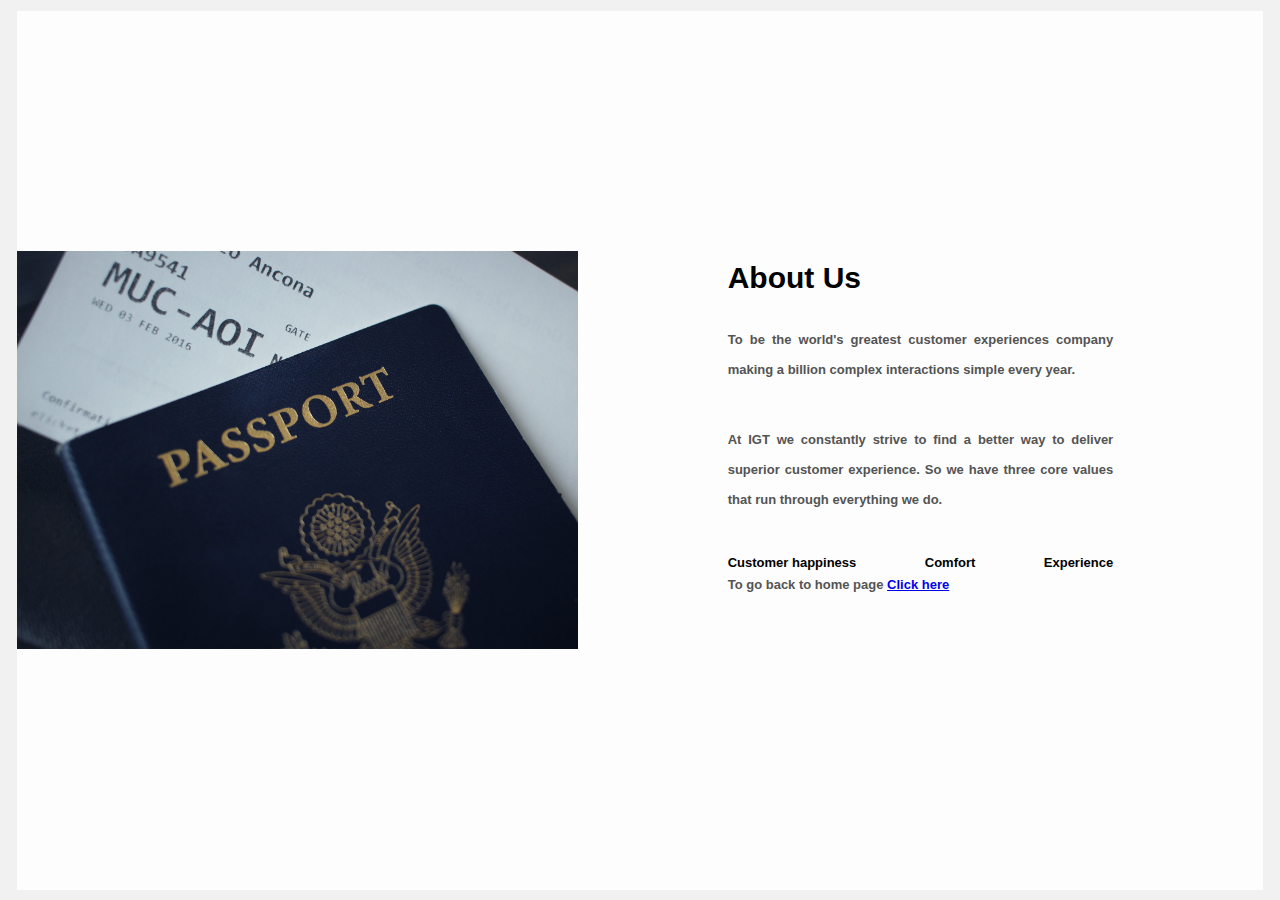
<file: about.html>
<html lang="en">
<head>
    <meta charset="UTF-8">
    <meta name="viewport" content="width=device-width, initial-scale=1.0">
    <title></title>
    <link rel="stylesheet" href="style3.css">
</head>
<body>
    <div class="about-section">
        <div class="inner-container">
            <h1>About Us</h1>
            <p class="text">
                To be the world's greatest customer experiences company making a billion complex interactions simple every year. </p>
                <p class="text">
                    At IGT we constantly strive to find a better way to deliver superior customer experience. So we have three core values that run through everything we do.
                </p>
            <div class="skills">
                <span>Customer happiness</span>
                <span>Comfort</span>
                <span>Experience</span>
            </div>
            <P class="text">To go back to home page <a href="wlcomepage.html">Click here</a></P>
        </div>
    </div>
</body>
</html>
</file>
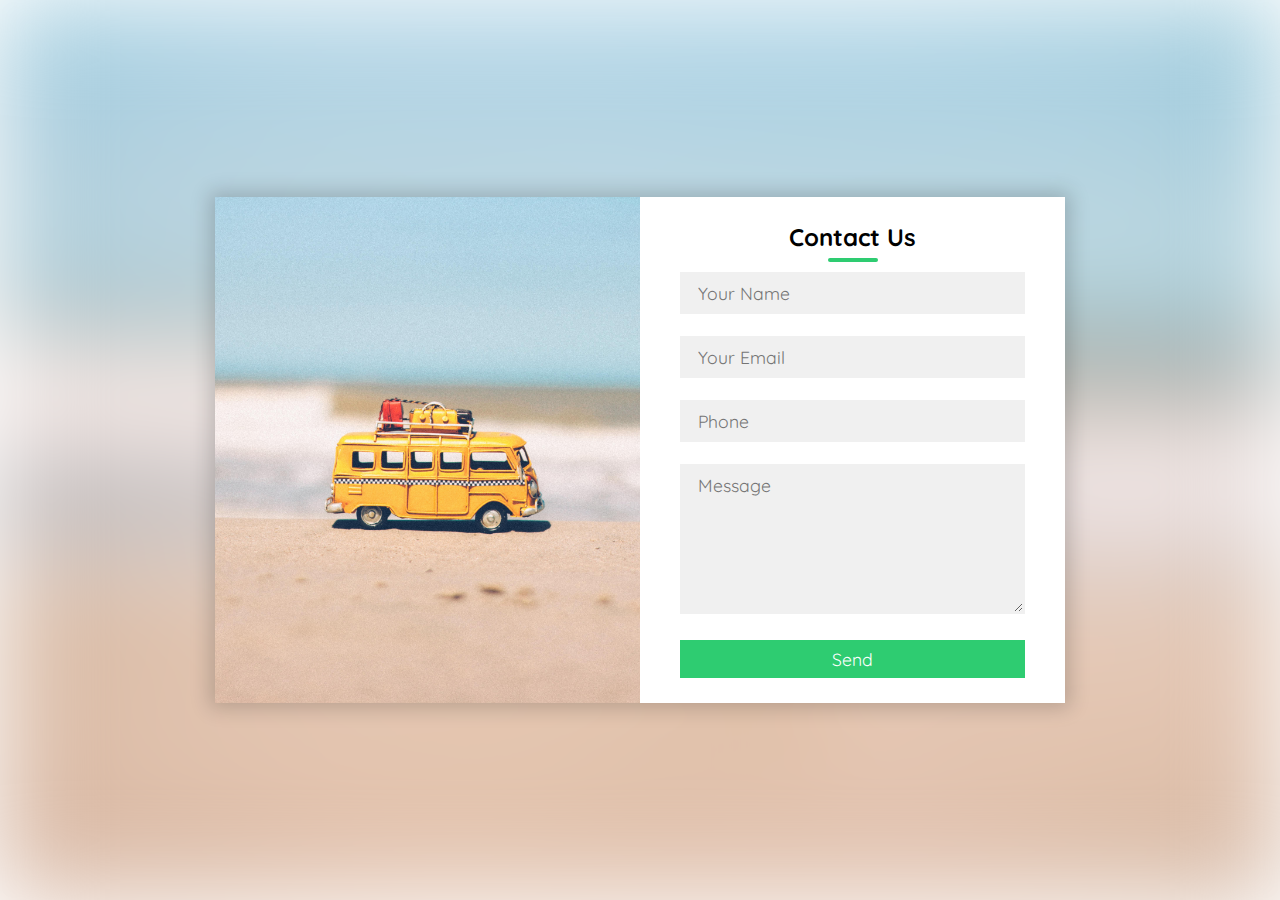
<file: contact.html>
<!DOCTYPE html>
<html>
<head>
	<title>Contact us</title>
	<link rel="stylesheet" type="text/css" href="style6.css">
	<link href="https://fonts.googleapis.com/css?family=Quicksand&display=swap" rel="stylesheet">
	<meta name="viewport" content="width=device-width,initial-scale=1.0,minimum-scale=1.0,maximum-scale=1.0">
</head>
<body>
	<div class="container">
		<div class="contact-box">
			<div class="left"></div>
			<div class="right">
				<h2>Contact Us</h2>
				<input type="text" class="field" placeholder="Your Name">
				<input type="text" class="field" placeholder="Your Email">
				<input type="text" class="field" placeholder="Phone">
				<textarea placeholder="Message" class="field"></textarea>
				<button class="btn">Send</button>
			</div>
		</div>
	</div>
</body>
</html>
</file>
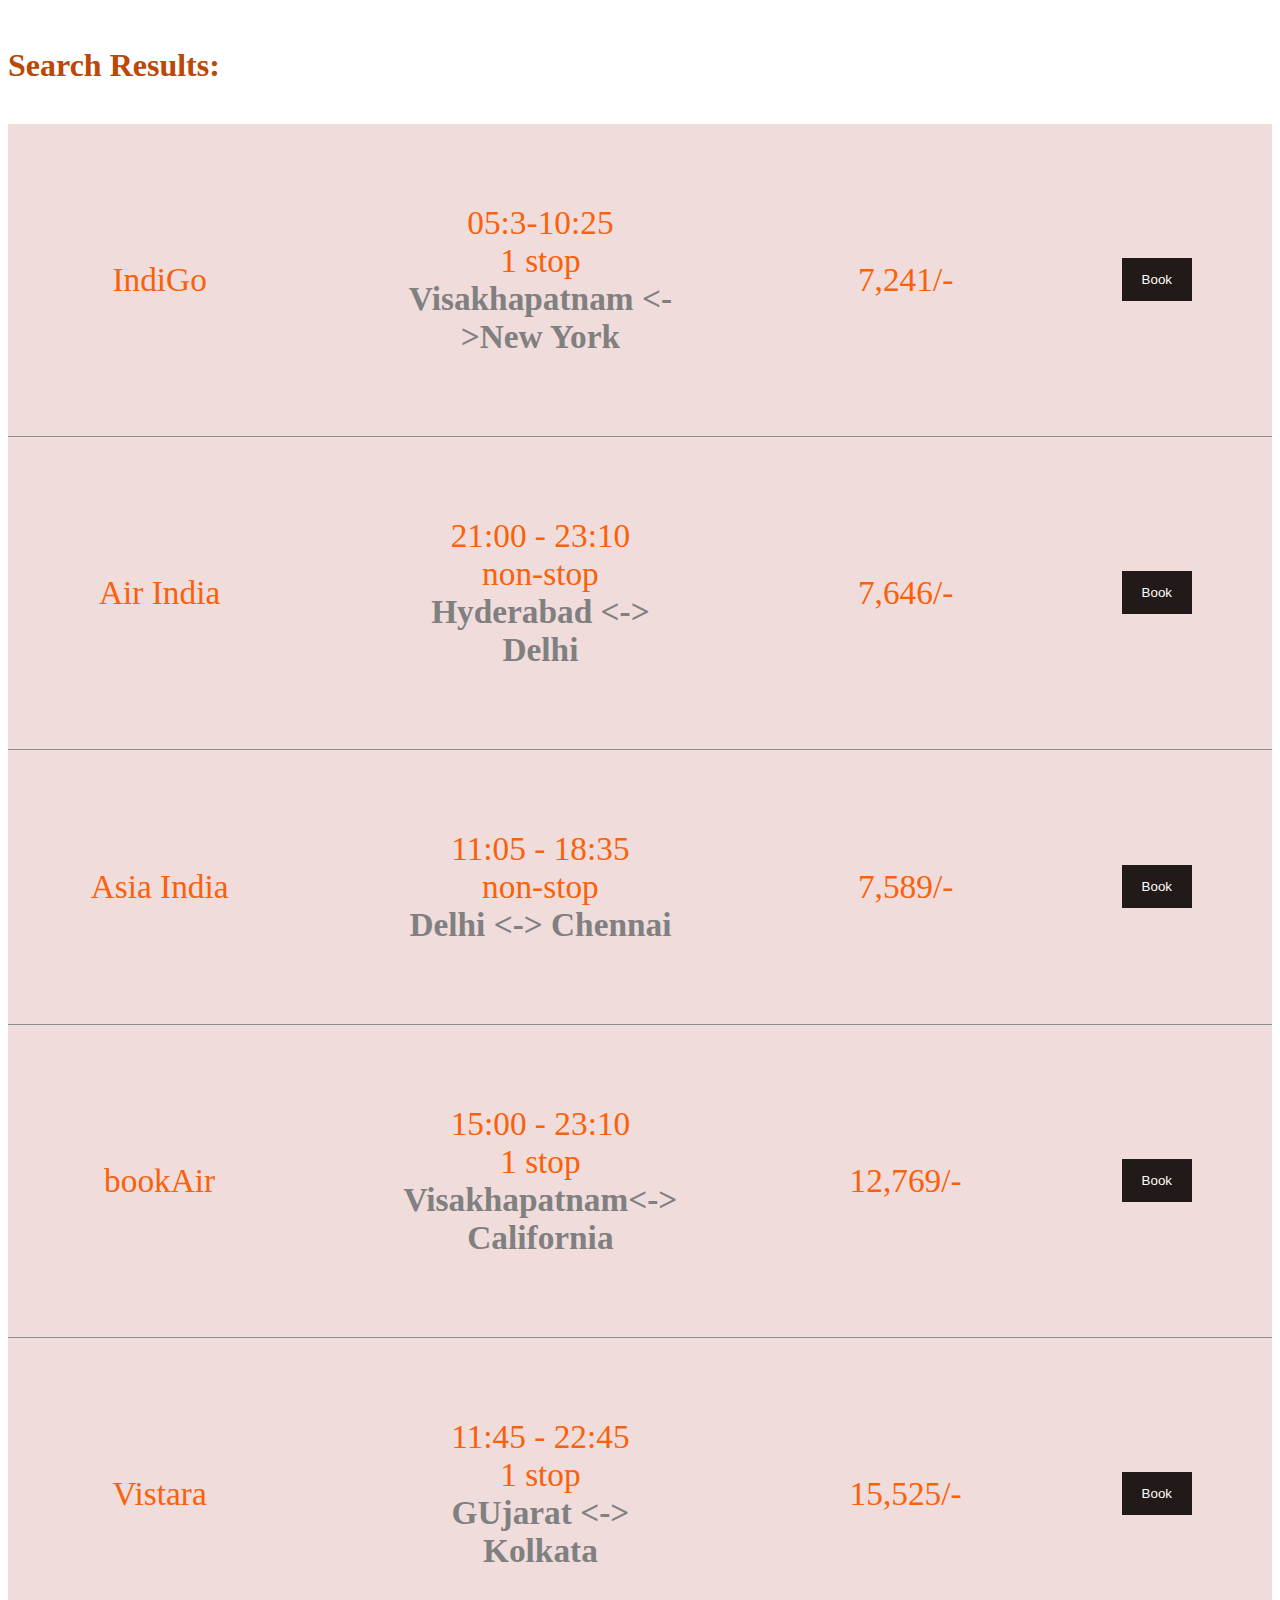
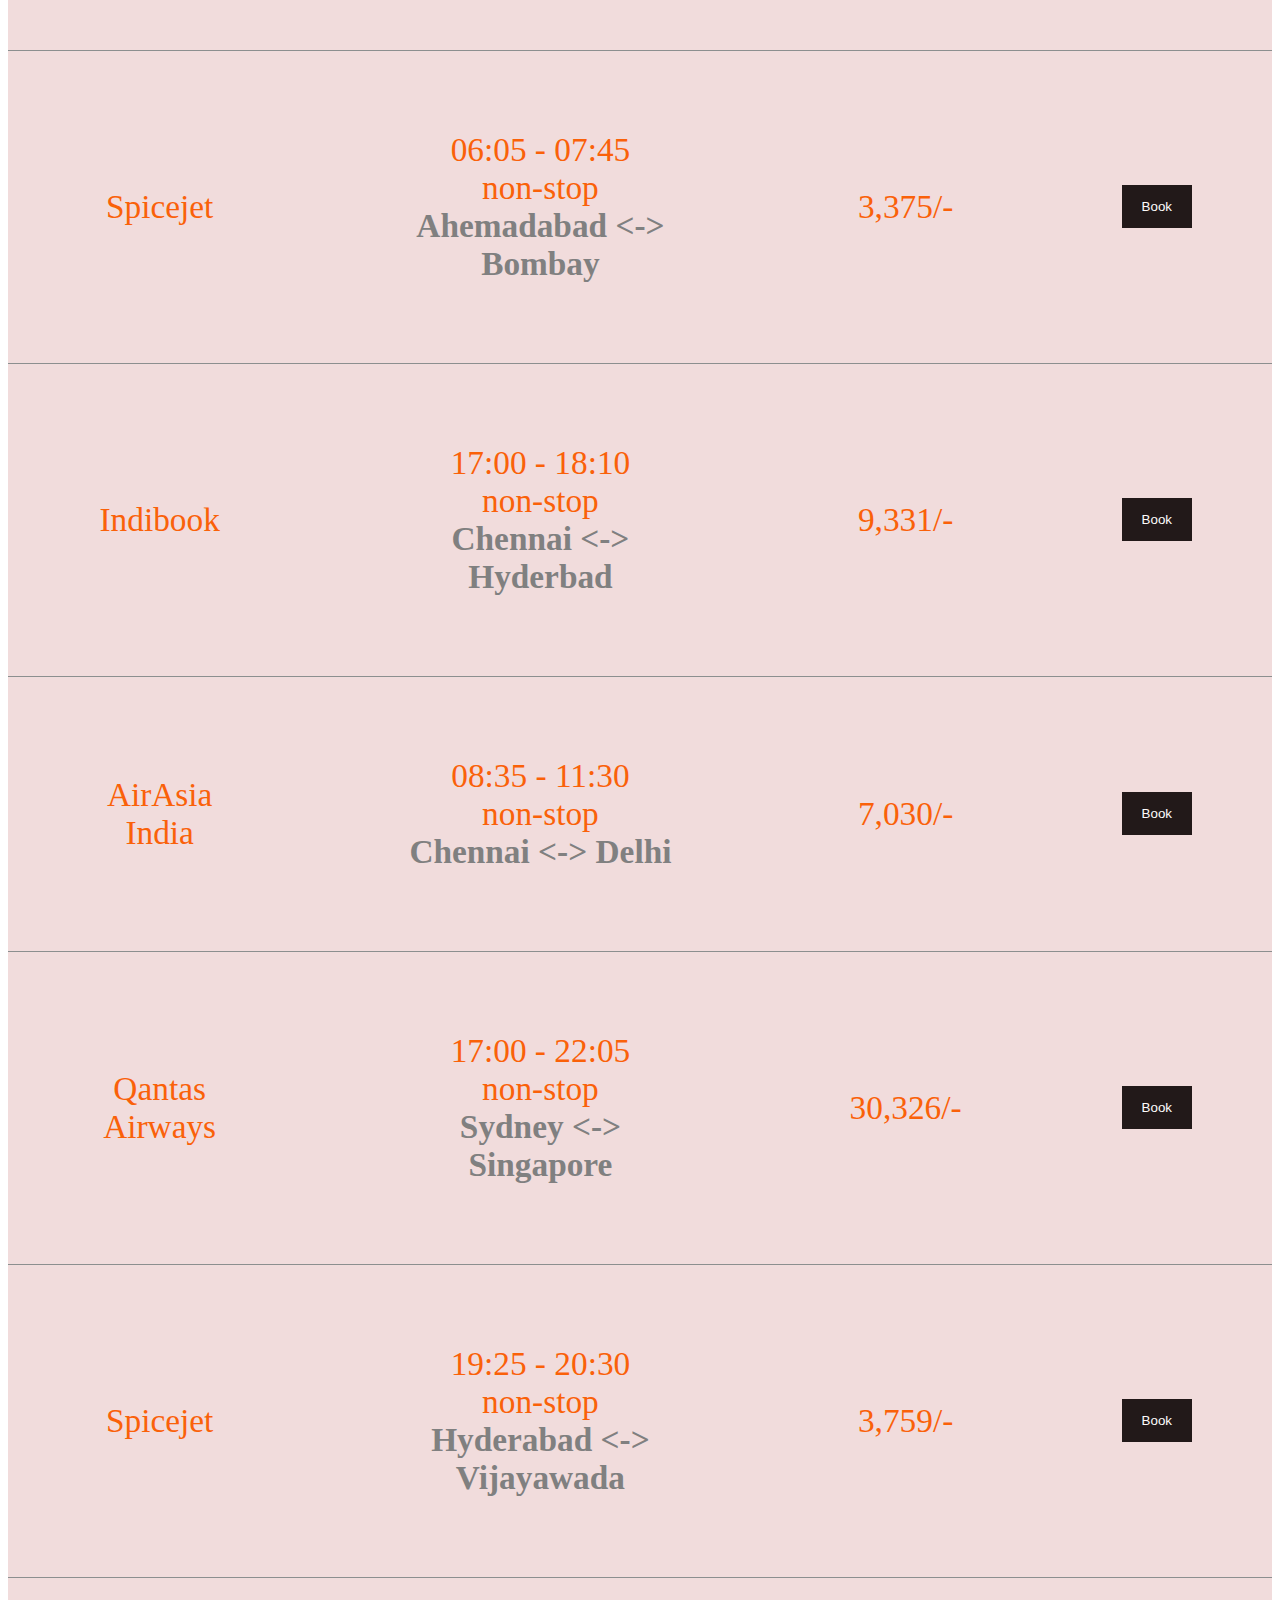
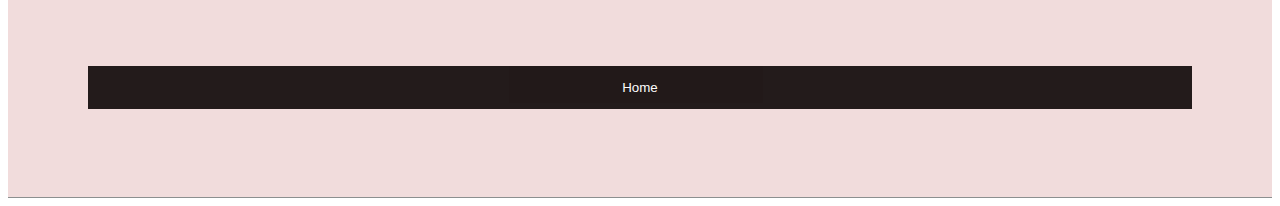
<file: flight_chart.html>
<!DOCTYPE html>
<head>
<style>
td
{
padding: 80px;
padding-right: 80px;
text-align: center;
font-family: Bahnschrift SemiCondensed;
font-size: 25pt;
color: rgb(250, 97, 9);
}
tr
{
background-color:rgba(165, 25, 25, 0.151);
border-bottom:1pt solid #8c8f8f;
}
b
{color:grey}
table{border-color:none;
border-collapse:collapse;}
.bg
{
    background-color: linear-gradient(to right top, #635e74, #686485, #696b98, #6873ab, #637bbe);
    
    background-size: cover;
    background-repeat: no-repeat;
    background-position: center;
}
h1
{
color: white;
}
button
{
background-color: #0c0505;
color: white;
padding: 14px 20px;
margin: 8px 0;
border: none;
cursor: pointer;
width: 100%;
opacity: 0.9;
}
button:hover
{
opacity:1;
color:black;
}
</style>
<script>
function validate()
{
alert("To proceed further for booking,click OK!");
}
</script>
</head>
<body class="bg">
 <br><h1 style="color: rgb(187, 72, 6);">Search Results:</h1>
 <style>
        div {
          background-image: url('bg1.jpg');
        }
        </style><br>


<table style="border: 0;align-items: center;width: 1000;">
<tr>
<td>IndiGo</td>
<td>05:3-10:25<br>  1 stop<br>
<b>Visakhapatnam <->New York</b></td><td> 7,241/-
<br></td><td><a href="pay_form.html"><button 
onclick="return validate()">Book</button></td></tr>
<tr><td>Air India</td>
<td>21:00 - 23:10<br>  non-stop<br>
<b>Hyderabad <-> Delhi</b></td><td>   7,646/-
<br>             
         </td><td><a href="pay_form.html"><button 
onclick="return validate()">Book</button></td></tr>
<tr><td>Asia India</td>
<td>11:05 - 18:35<br>  non-stop<br>
<b>Delhi <-> Chennai</b></td><td>    7,589/-
<br></td><td><a href="pay_form.html"><button 
onclick="return validate()">Book</button></td></tr>
<tr><td>bookAir</td>
<td>15:00 - 23:10<br>  1 stop<br>
<b>Visakhapatnam<-> California</b></td><td>   12,769/-
<br>             
         </td><td><a href="pay_form.html"><button 
onclick="return validate()">Book</button></td></tr>
<tr><td>Vistara</td>
<td>11:45 - 22:45<br>  1 stop<br>
<b>GUjarat <-> Kolkata</b></td><td>    15,525/-
<br>             
         </td><td><a href="pay_form.html"><button 
onclick="return validate()">Book</button></td></tr>
<tr><td>Spicejet</td>
<td>06:05 - 07:45<br>  non-stop<br>
<b>Ahemadabad <-> Bombay</b></td><td>   3,375/-
<br>             
         </td><td><a href="pay_form.html"><button 
onclick="return validate()">Book</button></td></tr>
<tr><td>Indibook</td>
<td>17:00 - 18:10<br>  non-stop<br>
<b>Chennai <-> Hyderbad</b></td><td>    9,331/-
<br>             
         </td><td><a href="pay_form.html"><button 
onclick="return validate()">Book</button></td></tr>
<tr><td>AirAsia India</td>
<td>08:35 - 11:30<br>  non-stop<br>
<b>Chennai <-> Delhi</b></td><td>    7,030/-
<br>             
         </td><td><a href="pay_form.html"><button 
onclick="return validate()">Book</button></td></tr>
<tr><td>Qantas Airways</td>
<td>17:00 - 22:05<br>  non-stop<br>
<b>Sydney <-> Singapore</b></td><td>     30,326/-
<br>             
         </td><td><a href="pay_form.html"><button 
onclick="return validate()">Book</button></td></tr>
<tr><td>Spicejet</td>
<td>19:25 - 20:30<br>  non-stop<br>
<b>Hyderabad <-> Vijayawada</b></td><td>   3,759/-
<br>           
        </td><td><a href="pay_form.html"><button 
onclick="return validate()">Book</button></td></tr>
<tr><td colspan="30"><a href="wlcomepage.html"><button
type="button">Home</button></a></td></tr>
</table>


</body>
</html>
</file>
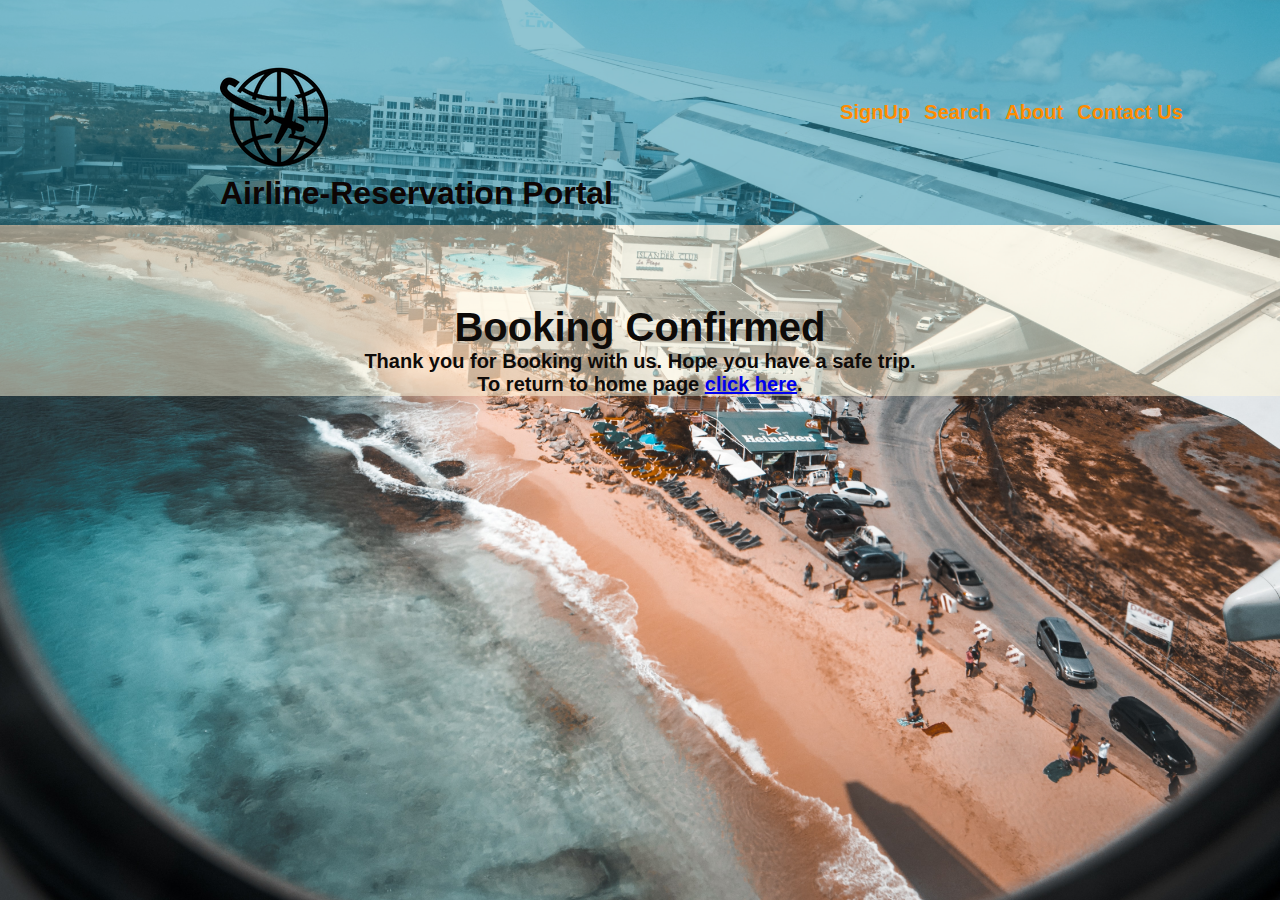
<file: last_page.html>
<!DOCTYPE html>
<html lang="en">
<head>
    <meta charset="UTF-8">
    <meta http-equiv="X-UA-Compatible" content="IE=edge">
    <meta name="viewport" content="width=h1, initial-scale=1.0">
    <title>Confirmation Page</title>
    <link rel="stylesheet" href="style5.css">
</head>
<body>
    <nav>
        <div class="logo">
            <img src="logo3.png" alt="logo"><h1>Airline-Reservation Portal</h1>
        </div>
        <ul class="nav-links">
            <li><a href="index.html">SignUp</a></li>
            <li><a href="wlcomepage.html">Search</a></li>
            <li><a href="about.html">About</a></li>
            <li><a href="contact.html">Contact Us</a></li>
        </ul>
    </nav>
    <main>
        <h1>Booking Confirmed</h1>
        <p>Thank you for Booking with us. Hope you have a safe trip.</p>
        <p>To return to home page <a href="wlcomepage.html">click here</a>.</p>
       

    </main>
    
</body>
</html>
</file>
<file: style3.css>
*{
    margin: 0;
    padding: 0;
    font-family: "Open Sans",sans-serif;
    box-sizing: border-box;
}

body{
    min-height: 100vh;
    display: flex;
    align-items: center;
    justify-content: center;
    background-color: #f1f1f1;
}

.about-section{
    background: url(bg9.jpg) no-repeat left;
    background-size: 55%;
    background-color: #fdfdfd;
    overflow: hidden;
    padding: 100px 0;
}

.inner-container{
    width: 55%;
    float: right;
    background-color: #fdfdfd;
    padding: 150px;
}

.inner-container h1{
    margin-bottom: 30px;
    font-size: 30px;
    font-weight: 900;
}

.text{
    font-size: 13px;
    color: #545454;
    line-height: 30px;
    text-align: justify;
    margin-bottom: 40px;
    font-weight: bolder;
}

.skills{
    display: flex;
    justify-content: space-between;
    font-weight: 700;
    font-size: 13px;
}

@media screen and (max-width:1200px){
    .inner-container{
        padding: 80px;
    }
}

@media screen and (max-width:1000px){
    .about-section{
        background-size: 100%;
        padding: 100px 40px;
    }
    .inner-container{
        width: 100%;
    }
}

@media screen and (max-width:600px){
    .about-section{
        padding: 0;
    }
    .inner-container{
        padding: 60px;
    }
}
</file>
<file: style6.css>
*{
	padding: 0;
	margin: 0;
	box-sizing: border-box;
	font-family: 'Quicksand', sans-serif;
}

body{
	height: 100vh;
	width: 100%;
}

.container{
	position: relative;
	width: 100%;
	height: 100%;
	display: flex;
	justify-content: center;
	align-items: center;
	padding: 20px 100px;
}

.container:after{
	content: '';
	position: absolute;
	width: 100%;
	height: 100%;
	left: 0;
	top: 0;
	background: url("cg.jpg") no-repeat center;
	background-size: cover;
	filter: blur(50px);
	z-index: -1;
}
.contact-box{
	max-width: 850px;
	display: grid;
	grid-template-columns: repeat(2, 1fr);
	justify-content: center;
	align-items: center;
	text-align: center;
	background-color: #fff;
	box-shadow: 0px 0px 19px 5px rgba(0,0,0,0.19);
}

.left{
	background: url("cg.jpg") no-repeat center;
	background-size: cover;
	height: 100%;
}

.right{
	padding: 25px 40px;
}

h2{
	position: relative;
	padding: 0 0 10px;
	margin-bottom: 10px;
}

h2:after{
	content: '';
    position: absolute;
    left: 50%;
    bottom: 0;
    transform: translateX(-50%);
    height: 4px;
    width: 50px;
    border-radius: 2px;
    background-color: #2ecc71;
}

.field{
	width: 100%;
	border: 2px solid rgba(0, 0, 0, 0);
	outline: none;
	background-color: rgba(230, 230, 230, 0.6);
	padding: 0.5rem 1rem;
	font-size: 1.1rem;
	margin-bottom: 22px;
	transition: .3s;
}

.field:hover{
	background-color: rgba(0, 0, 0, 0.1);
}

textarea{
	min-height: 150px;
}

.btn{
	width: 100%;
	padding: 0.5rem 1rem;
	background-color: #2ecc71;
	color: #fff;
	font-size: 1.1rem;
	border: none;
	outline: none;
	cursor: pointer;
	transition: .3s;
}

.btn:hover{
    background-color: #27ae60;
}

.field:focus{
    border: 2px solid rgba(30,85,250,0.47);
    background-color: #fff;
}

@media screen and (max-width: 880px){
	.contact-box{
		grid-template-columns: 1fr;
	}
	.left{
		height: 200px;
	}
}
</file>
<file: style5.css>
*{
    margin:0;
    padding: 0;
    font-family: sans-serif;
}
nav{
    display: flex;
    justify-content: space-around;
    align-items: center;
    min-height: 25vh;
    background-color: rgba(6, 124, 153, 0.452);
    padding-right: 90px;
}
.logo{
    margin: 30px auto;
    align-items:flex-start;
    height: 100px;
    color: rgb(14, 5, 3);
    font-weight: bolder;

}
.nav-links{
    display: flex;
    justify-content: space-around;
    width: 30%;
}
.nav-links li{
    list-style: none;
    text-decoration-line: none;
}
.nav-links a{
    color: darkorange;
    text-decoration: none;
    letter-spacing: 0px;
    font-weight: bold;
    font-size: 20px;
}
main{
    background-color: rgba(255, 248, 220, 0.5);
    text-align: center;
    padding-top: 80px;
    padding-left: 240px;
    padding-right: 240px;
    color: rgb(14, 11, 9);
    font-weight: bolder;
    font-size: 20px;
    
}
body{
    background-color: rgba(14, 6, 6, 0.24);
    background-image: url(bg10.jpg);
    background-size: cover;
    background-repeat: no-repeat;
    background-position: center;
}
</file>
